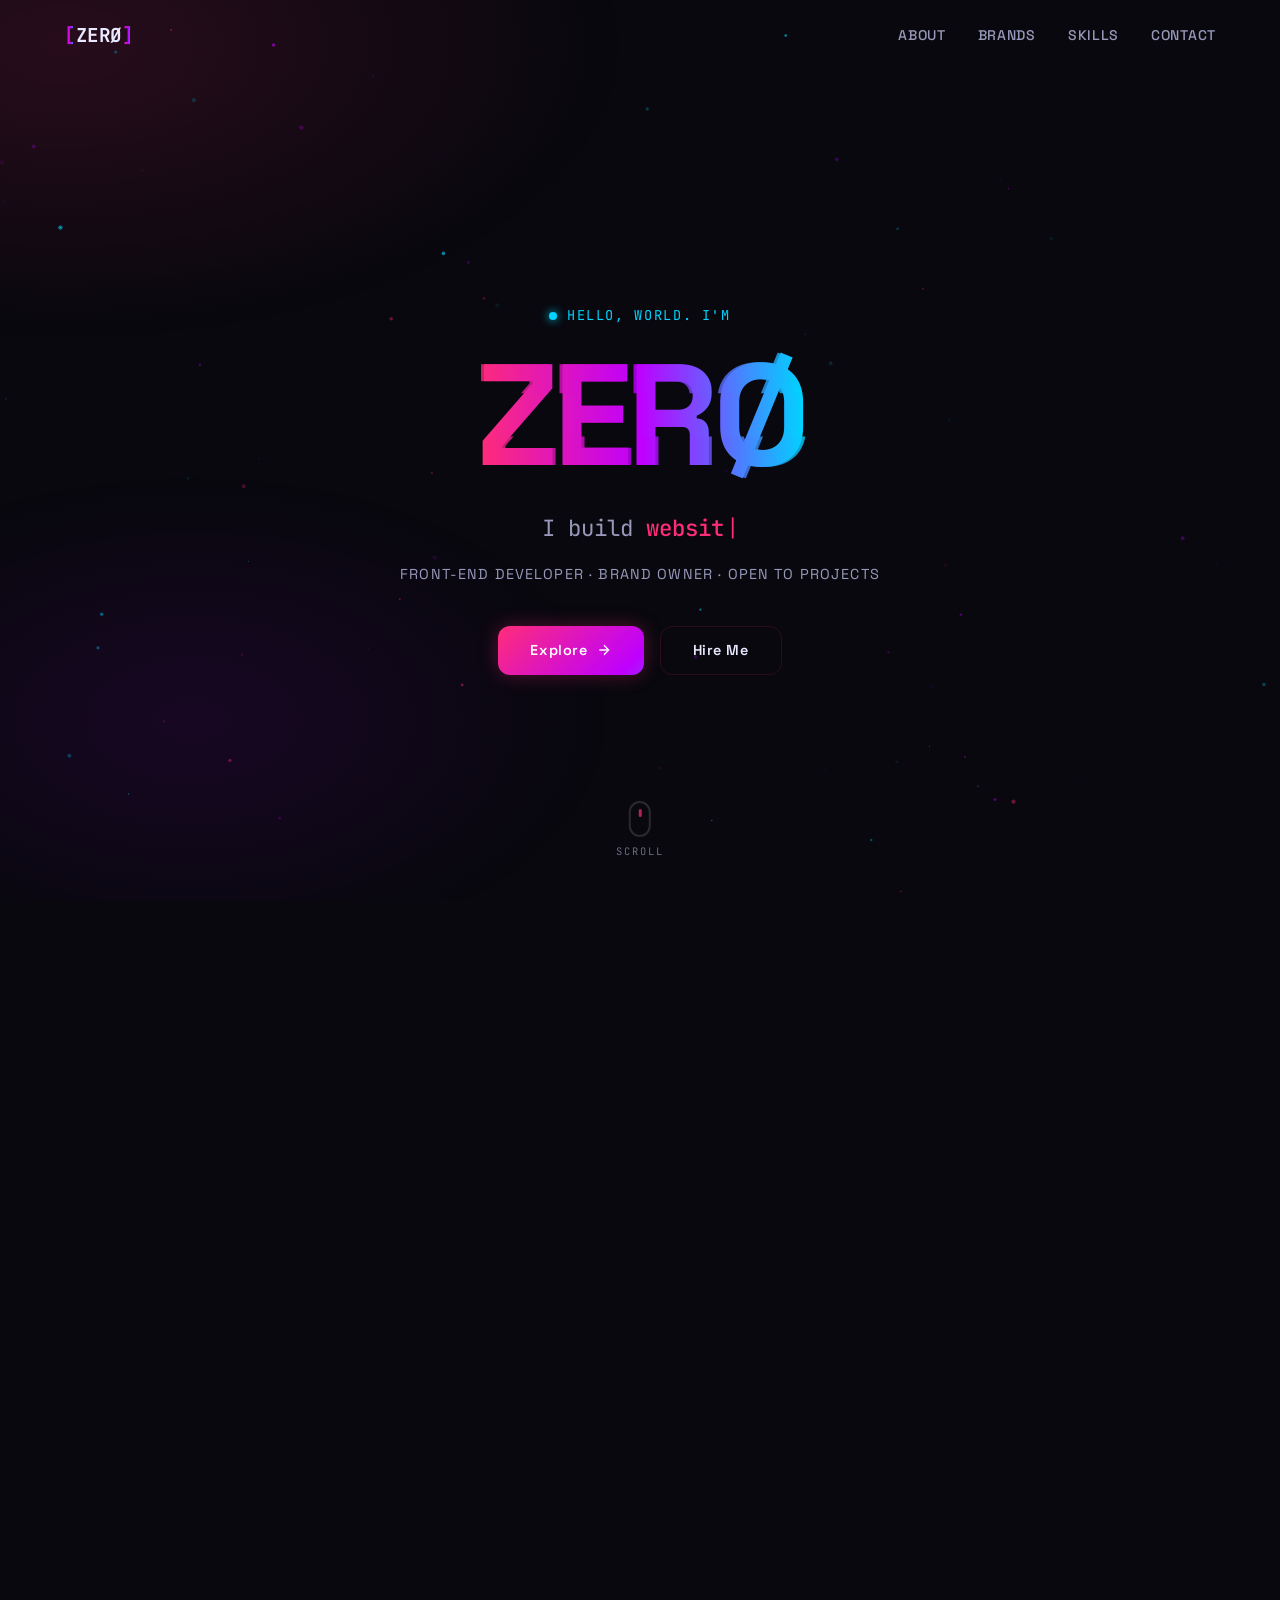
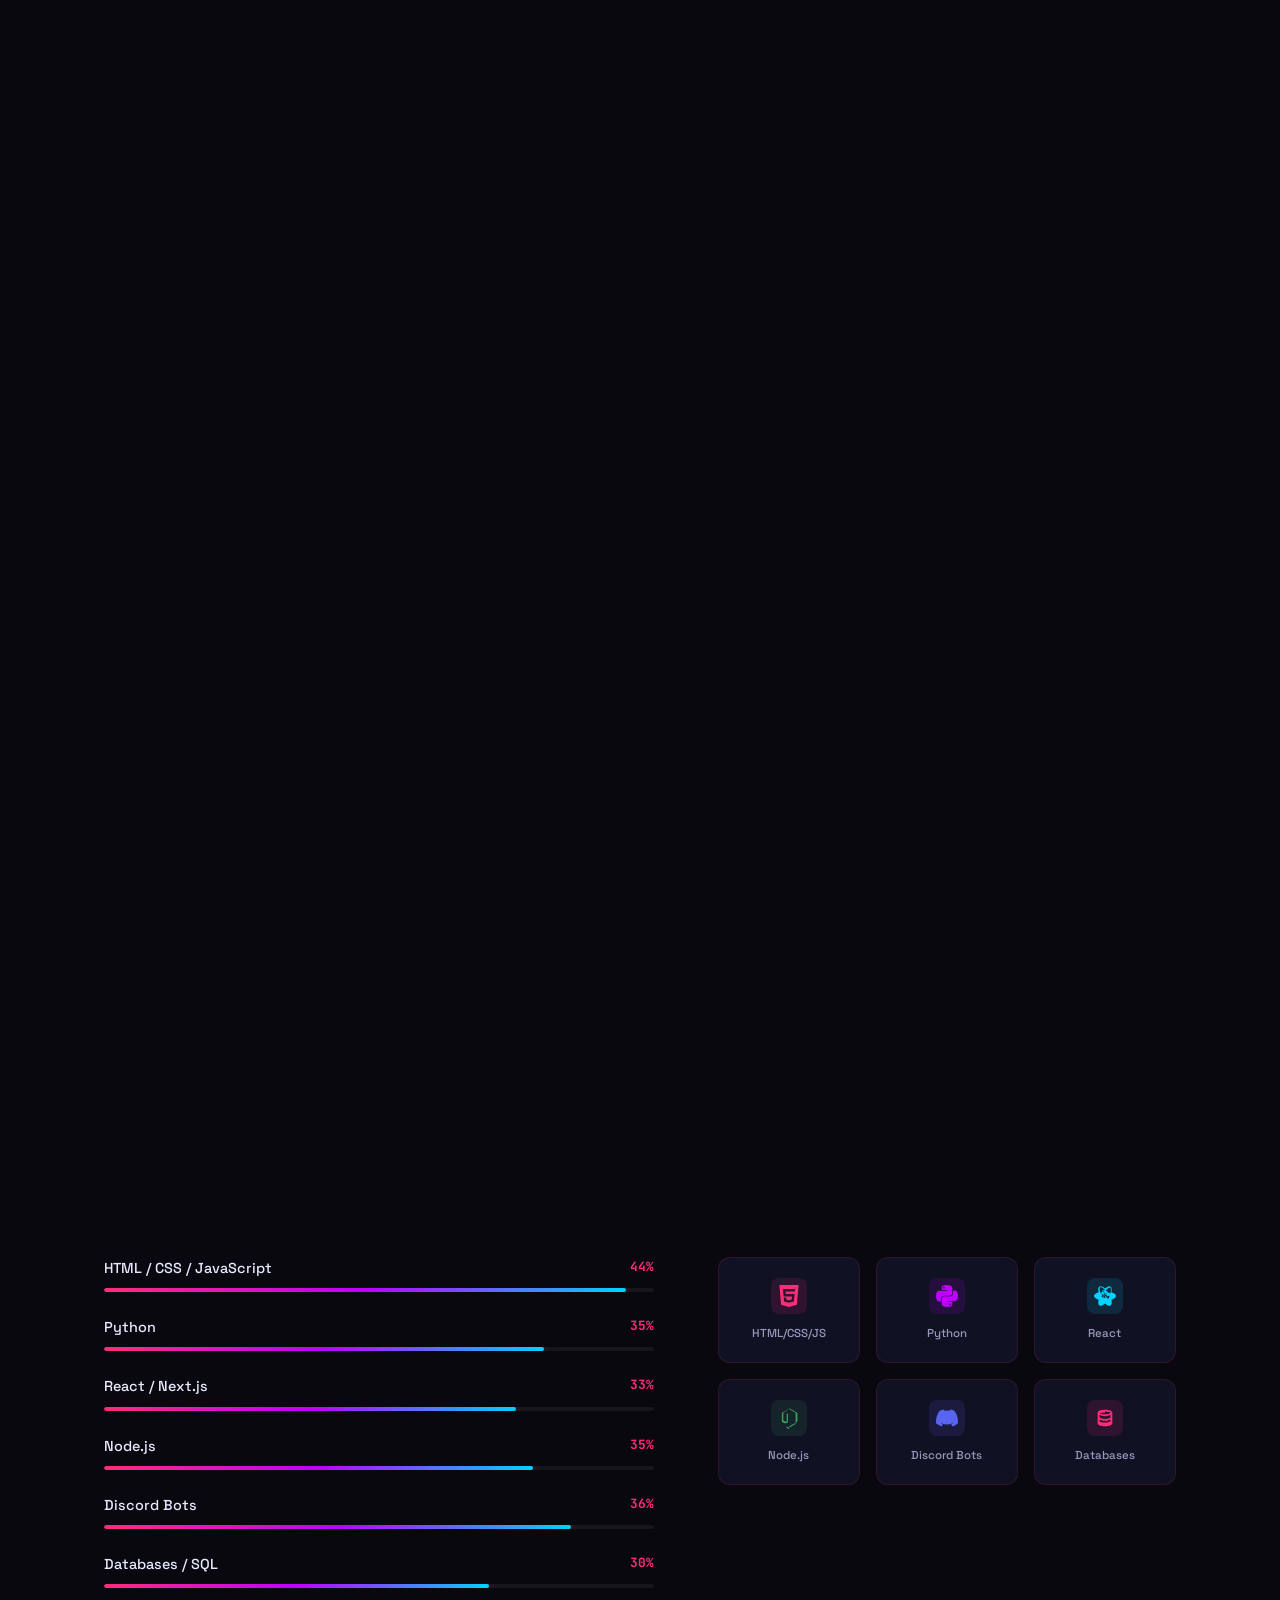
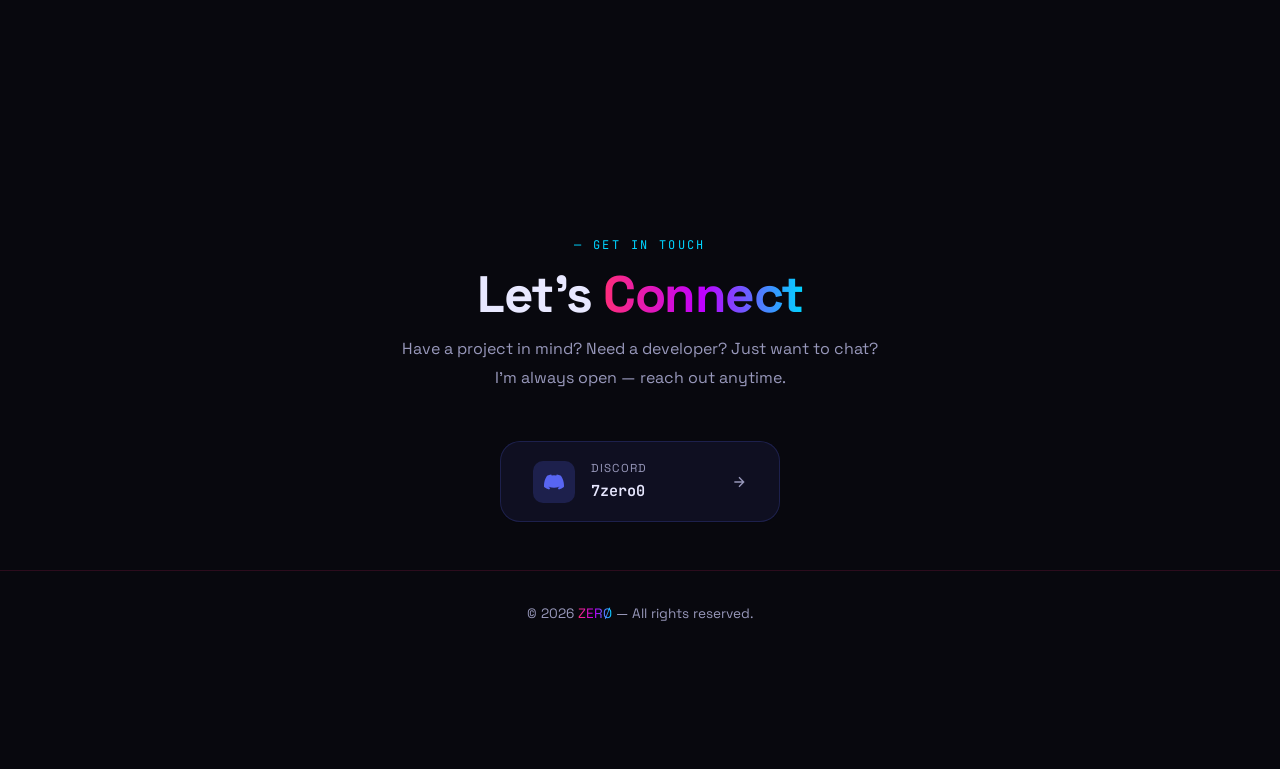
<file: index.html>
<!DOCTYPE html>
<html lang="en">
<head>
  <meta charset="UTF-8" />
  <meta name="viewport" content="width=device-width, initial-scale=1.0" />
  <title>ZERØ — Developer & Creator</title>
  <meta name="description" content="ZERØ — Front-End Developer, Brand Owner, and Creator. Open to all kinds of projects." />
  <link rel="stylesheet" href="css/style.css" />
  <link rel="preconnect" href="https://fonts.googleapis.com" />
  <link rel="preconnect" href="https://fonts.gstatic.com" crossorigin />
  <link href="https://fonts.googleapis.com/css2?family=Space+Grotesk:wght@300;400;500;600;700&family=JetBrains+Mono:wght@400;500;700&display=swap" rel="stylesheet" />
</head>
<body>

  <!-- ═══════════ LOADER ═══════════ -->
  <div id="loader">
    <div class="loader-inner">
      <div class="loader-logo">
        <span class="loader-bracket">[</span>ZERØ<span class="loader-bracket">]</span>
      </div>
      <div class="loader-bar-wrap">
        <div class="loader-bar" id="loaderBar"></div>
      </div>
      <p class="loader-text" id="loaderText">Initializing…</p>
    </div>
  </div>

  <!-- ═══════════ NAVBAR ═══════════ -->
  <nav id="navbar">
    <div class="nav-inner">
      <a href="#hero" class="nav-logo">
        <span class="logo-bracket">[</span>ZERØ<span class="logo-bracket">]</span>
      </a>
      <div class="nav-links">
        <a href="#about" class="nav-link">About</a>
        <a href="#brands" class="nav-link">Brands</a>
        <a href="#skills" class="nav-link">Skills</a>
        <a href="#contact" class="nav-link">Contact</a>
      </div>
      <button class="nav-menu-btn" id="navMenuBtn" aria-label="Menu">
        <span></span><span></span><span></span>
      </button>
    </div>
    <div class="nav-mobile-menu" id="navMobileMenu">
      <a href="#about" class="nav-mobile-link">About</a>
      <a href="#brands" class="nav-mobile-link">Brands</a>
      <a href="#skills" class="nav-mobile-link">Skills</a>
      <a href="#contact" class="nav-mobile-link">Contact</a>
    </div>
  </nav>

  <!-- ═══════════ HERO SECTION ═══════════ -->
  <section id="hero">
    <canvas id="particleCanvas"></canvas>

    <div class="hero-content">
      <div class="hero-pre-line">
        <span class="hero-pre-dot"></span>
        <span class="hero-pre-text">Hello, world. I'm</span>
      </div>
      <h1 class="hero-name">
        <span class="glitch" data-text="ZERØ">ZERØ</span>
      </h1>
      <div class="hero-tagline">
        <span class="tagline-static">I build&nbsp;</span>
        <span class="tagline-dynamic" id="typewriterEl"></span>
        <span class="typewriter-cursor">|</span>
      </div>
      <p class="hero-sub">Front-End Developer · Brand Owner · Open to Projects</p>
      <div class="hero-cta">
        <a href="#about" class="btn btn-primary">
          <span>Explore</span>
          <svg viewBox="0 0 24 24" fill="none" stroke="currentColor" stroke-width="2"><path d="M5 12h14M12 5l7 7-7 7"/></svg>
        </a>
        <a href="#contact" class="btn btn-ghost">Hire Me</a>
      </div>
    </div>

    <div class="scroll-indicator" id="scrollIndicator">
      <div class="scroll-mouse">
        <div class="scroll-wheel"></div>
      </div>
      <span>scroll</span>
    </div>
  </section>

  <!-- ═══════════ ABOUT ═══════════ -->
  <section id="about">
    <div class="section-container">
      <div class="about-grid">
        <div class="about-text reveal">
          <div class="section-label">— WHO AM I</div>
          <h2 class="section-title">About <span class="gradient-text">Me</span></h2>
          <p class="about-bio">
            Hi, I'm <strong>ZERØ</strong> — a front-end developer and creator open to all kinds of projects.
            I build <span class="inline-highlight">admin panels</span>, <span class="inline-highlight">Discord bots</span>,
            <span class="inline-highlight">websites</span>, <span class="inline-highlight">custom AIs</span>, and more.
          </p>
          <p class="about-bio">
            Feel free to reach out if you need anything or have any questions. I'm always open to interesting projects and collaborations.
          </p>
          <div class="about-tags">
            <span class="tag">Front-End Dev</span>
            <span class="tag">Open to Projects</span>
            <span class="tag">Brand Owner</span>
            <span class="tag">Problem Solver</span>
          </div>
        </div>
      </div>
    </div>
  </section>

  <!-- ═══════════ BRANDS ═══════════ -->
  <section id="brands">
    <div class="section-container">
      <div class="section-label reveal">— MY PROJECTS</div>
      <h2 class="section-title reveal">My <span class="gradient-text">Brands</span></h2>
      <p class="section-sub reveal">Projects I built and own</p>

      <div class="brands-grid">

        <!-- OrbitCheats -->
        <div class="brand-card reveal" style="--delay:0ms">
          <div class="brand-card-glow"></div>
          <div class="brand-logo-wrap">
            <img src="assets/logos/orbitcheats.jpeg" alt="OrbitCheats Logo" class="brand-logo-img"
              onload="this.classList.add('loaded'); this.nextElementSibling.style.display='none'"
              onerror="this.style.display='none'" />
            <div class="brand-logo-fallback">OC</div>
          </div>
          <h3 class="brand-name">OrbitCheats</h3>
          <p class="brand-tagline">The #1 cheat provider</p>
          <p class="brand-desc">
            Offering the lowest prices and best products on the market — backed by excellent customer support and fully secure products.
          </p>
          <a href="#" class="brand-link" target="_blank" rel="noopener">
            Visit Website
            <svg viewBox="0 0 24 24" fill="none" stroke="currentColor" stroke-width="2"><path d="M5 12h14M12 5l7 7-7 7"/></svg>
          </a>
          <div class="brand-card-corner"></div>
        </div>

        <!-- Storm AI -->
        <div class="brand-card reveal" style="--delay:200ms">
          <div class="brand-card-glow"></div>
          <div class="brand-logo-wrap">
            <img src="assets/logos/stormai.png" alt="Storm AI Logo" class="brand-logo-img"
              onload="this.classList.add('loaded'); this.nextElementSibling.style.display='none'"
              onerror="this.style.display='none'" />
            <div class="brand-logo-fallback">SAI</div>
          </div>
          <h3 class="brand-name">Storm AI</h3>
          <p class="brand-tagline">AI-powered game assist</p>
          <p class="brand-desc">
            Powerful AI-based aim assist, recoil control, and custom ESP — dominate any game while remaining completely undetected.
          </p>
          <a href="#" class="brand-link" target="_blank" rel="noopener">
            Visit Website
            <svg viewBox="0 0 24 24" fill="none" stroke="currentColor" stroke-width="2"><path d="M5 12h14M12 5l7 7-7 7"/></svg>
          </a>
          <div class="brand-card-corner"></div>
        </div>

        <!-- ModSync -->
        <div class="brand-card reveal" style="--delay:400ms">
          <div class="brand-card-glow"></div>
          <div class="brand-logo-wrap">
            <img src="assets/logos/modsync.png" alt="ModSync Logo" class="brand-logo-img"
              onload="this.classList.add('loaded'); this.nextElementSibling.style.display='none'"
              onerror="this.style.display='none'" />
            <div class="brand-logo-fallback">MS</div>
          </div>
          <h3 class="brand-name">ModSync</h3>
          <p class="brand-tagline">Discord server security</p>
          <p class="brand-desc">
            A Discord-based system protecting servers from scammers. Bans sync across all partner servers — make your community safer.
          </p>
          <a href="#" class="brand-link" target="_blank" rel="noopener">
            Visit Website
            <svg viewBox="0 0 24 24" fill="none" stroke="currentColor" stroke-width="2"><path d="M5 12h14M12 5l7 7-7 7"/></svg>
          </a>
          <div class="brand-card-corner"></div>
        </div>

        <!-- NextPay -->
        <div class="brand-card reveal" style="--delay:600ms">
          <div class="brand-card-glow"></div>
          <div class="brand-logo-wrap">
            <img src="assets/logos/nextpay.png" alt="NextPay Logo" class="brand-logo-img"
              onload="this.classList.add('loaded'); this.nextElementSibling.style.display='none'"
              onerror="this.style.display='none'" />
            <div class="brand-logo-fallback">NP</div>
          </div>
          <h3 class="brand-name">NextPay</h3>
          <p class="brand-tagline">Reselling DC/Panel for everyone</p>
          <p class="brand-desc">
            Want to earn money through reselling? No matter how big your Discord is — fully automated, instant via DM, safe &amp; private, 24/7 available. Reselling · Rebranding · Bot Coding · Graphic Designs.
          </p>
          <a href="#" class="brand-link" target="_blank" rel="noopener">
            Visit Website
            <svg viewBox="0 0 24 24" fill="none" stroke="currentColor" stroke-width="2"><path d="M5 12h14M12 5l7 7-7 7"/></svg>
          </a>
          <div class="brand-card-corner"></div>
        </div>

        <!-- Devion -->
        <div class="brand-card reveal" style="--delay:800ms">
          <div class="brand-card-glow"></div>
          <div class="brand-logo-wrap">
            <img src="assets/logos/devion.png" alt="Devion Logo" class="brand-logo-img"
              onload="this.classList.add('loaded'); this.nextElementSibling.style.display='none'"
              onerror="this.style.display='none'" />
            <div class="brand-logo-fallback">DEV</div>
          </div>
          <h3 class="brand-name">Devion</h3>
          <p class="brand-tagline">Developer portal</p>
          <p class="brand-desc">
            Hire me or other selected developers for Discord bots, websites, admin panels, custom cheats, or custom projects. Fast, high-quality service. Everything you need, in one place.
          </p>
          <a href="#" class="brand-link" target="_blank" rel="noopener">
            Visit Website
            <svg viewBox="0 0 24 24" fill="none" stroke="currentColor" stroke-width="2"><path d="M5 12h14M12 5l7 7-7 7"/></svg>
          </a>
          <div class="brand-card-corner"></div>
        </div>

        <!-- ZERØ — Personal -->
        <div class="brand-card zero-card reveal" style="--delay:1000ms">
          <div class="brand-card-glow"></div>
          <div class="brand-logo-wrap zero-logo-wrap">
            <img src="assets/logos/zerologo.jpg" alt="ZERØ Logo" class="brand-logo-img"
              onload="this.classList.add('loaded'); this.nextElementSibling.style.display='none'"
              onerror="this.style.display='none'" />
            <div class="brand-logo-fallback">ZR</div>
          </div>
          <h3 class="brand-name">ZERØ</h3>
          <p class="brand-tagline zero-tagline">Developer · Creator · Builder</p>
          <p class="brand-desc">Building brands, tools, and digital experiences. Always open to new projects and collaborations.</p>
          <a href="#contact" class="brand-link">
            Get in Touch
            <svg viewBox="0 0 24 24" fill="none" stroke="currentColor" stroke-width="2"><path d="M5 12h14M12 5l7 7-7 7"/></svg>
          </a>
          <div class="brand-card-corner"></div>
        </div>

      </div>
    </div>
  </section>

  <!-- ═══════════ SKILLS ═══════════ -->
  <section id="skills">
    <div class="section-container">
      <div class="section-label reveal">— WHAT I USE</div>
      <h2 class="section-title reveal">Dev <span class="gradient-text">Skills</span></h2>
      <p class="section-sub reveal">Technologies & tools I work with</p>

      <div class="skills-layout">

        <div class="skill-bars reveal-left">
          <div class="skill-item" data-width="95">
            <div class="skill-header">
              <span class="skill-name">HTML / CSS / JavaScript</span>
              <span class="skill-pct">95%</span>
            </div>
            <div class="skill-track"><div class="skill-fill"></div></div>
          </div>
          <div class="skill-item" data-width="80">
            <div class="skill-header">
              <span class="skill-name">Python</span>
              <span class="skill-pct">80%</span>
            </div>
            <div class="skill-track"><div class="skill-fill"></div></div>
          </div>
          <div class="skill-item" data-width="75">
            <div class="skill-header">
              <span class="skill-name">React / Next.js</span>
              <span class="skill-pct">75%</span>
            </div>
            <div class="skill-track"><div class="skill-fill"></div></div>
          </div>
          <div class="skill-item" data-width="78">
            <div class="skill-header">
              <span class="skill-name">Node.js</span>
              <span class="skill-pct">78%</span>
            </div>
            <div class="skill-track"><div class="skill-fill"></div></div>
          </div>
          <div class="skill-item" data-width="85">
            <div class="skill-header">
              <span class="skill-name">Discord Bots</span>
              <span class="skill-pct">85%</span>
            </div>
            <div class="skill-track"><div class="skill-fill"></div></div>
          </div>
          <div class="skill-item" data-width="70">
            <div class="skill-header">
              <span class="skill-name">Databases / SQL</span>
              <span class="skill-pct">70%</span>
            </div>
            <div class="skill-track"><div class="skill-fill"></div></div>
          </div>
        </div>

        <div class="skill-icons reveal-right">
          <div class="skill-icon-card" data-tilt>
            <div class="sic-icon html-icon">
              <svg viewBox="0 0 24 24" fill="currentColor"><path d="M1.5 0h21l-1.91 21.563L11.977 24l-8.564-2.438L1.5 0zm7.031 9.75l-.232-2.718 10.059.003.23-2.622L5.412 4.41l.698 8.01h9.126l-.326 3.426-2.91.804-2.955-.81-.188-2.11H6.248l.33 4.171L12 19.351l5.379-1.443.744-8.157H8.531z"/></svg>
            </div>
            <span>HTML/CSS/JS</span>
          </div>
          <div class="skill-icon-card" data-tilt>
            <div class="sic-icon py-icon">
              <svg viewBox="0 0 24 24" fill="currentColor"><path d="M11.914 0C5.82 0 6.2 2.656 6.2 2.656l.007 2.752h5.814v.826H3.9S0 5.789 0 11.969c0 6.18 3.403 5.963 3.403 5.963h2.032v-2.867s-.109-3.402 3.351-3.402h5.765s3.24.052 3.24-3.13V3.19S18.28 0 11.914 0zm-3.21 1.843a1.043 1.043 0 1 1 0 2.086 1.043 1.043 0 0 1 0-2.086zM12.086 24c6.094 0 5.714-2.656 5.714-2.656l-.007-2.752h-5.814v-.826H20.1S24 18.211 24 12.031c0-6.18-3.403-5.963-3.403-5.963h-2.032v2.867s.109 3.402-3.351 3.402H9.449S6.209 12.285 6.209 15.467v5.342S5.72 24 12.086 24zm3.21-1.843a1.043 1.043 0 1 1 0-2.086 1.043 1.043 0 0 1 0 2.086z"/></svg>
            </div>
            <span>Python</span>
          </div>
          <div class="skill-icon-card" data-tilt>
            <div class="sic-icon react-icon">
              <svg viewBox="0 0 24 24" fill="currentColor"><path d="M14.23 12.004a2.236 2.236 0 0 1-2.235 2.236 2.236 2.236 0 0 1-2.236-2.236 2.236 2.236 0 0 1 2.235-2.236 2.236 2.236 0 0 1 2.236 2.236zm2.648-10.69c-1.346 0-3.107.96-4.888 2.622-1.78-1.653-3.542-2.602-4.887-2.602-.41 0-.783.093-1.106.278-1.375.793-1.683 3.264-.973 6.365C1.98 8.917 0 10.42 0 12.004c0 1.59 1.99 3.097 5.043 4.03-.704 3.113-.39 5.588.988 6.38.32.187.69.275 1.102.275 1.345 0 3.107-.96 4.888-2.624 1.78 1.654 3.542 2.603 4.887 2.603.41 0 .783-.09 1.106-.275 1.374-.792 1.683-3.263.973-6.365C22.02 15.096 24 13.59 24 12.004c0-1.59-1.99-3.097-5.043-4.032.704-3.11.39-5.587-.988-6.38a2.167 2.167 0 0 0-1.088-.278zm-.005 1.09c.247 0 .45.05.63.153.987.57 1.21 2.694.665 5.408-.062.307-.133.622-.214.94a23.5 23.5 0 0 0-3.048-.822 23.35 23.35 0 0 0-2.008-2.44c1.106-1.047 2.19-1.84 3.166-2.338.374-.19.72-.286 1.01-.286v-.615zm-9.25.068c.29 0 .64.095 1.01.285.977.5 2.06 1.286 3.166 2.338a23.507 23.507 0 0 0-2.012 2.44 23.56 23.56 0 0 0-3.049.82c-.081-.313-.15-.617-.212-.907-.55-2.727-.33-4.855.657-5.42.176-.1.38-.155.63-.155l-.19.599zm4.735 6.931a23.18 23.18 0 0 1 .79-.014c.265 0 .527.005.788.014L12 11.38l-.637 1.023zm-3.779-1.75a23.25 23.25 0 0 1 1.43-2.51c.302.434.59.884.857 1.347.268.462.512.927.733 1.39a21.66 21.66 0 0 0-3.02-.227zm6.557-.227c-.27-.463-.514-.927-.733-1.39a21.18 21.18 0 0 0-.857-1.347 21.18 21.18 0 0 1 1.433 2.51c-.267.01-.538.018-.81.028l-.033-.801zm-5.81 4.29a23.178 23.178 0 0 1-1.43-2.51c.268.01.54.018.81.027l.036.8a21.66 21.66 0 0 1 .584 1.682zm3.779 1.75a23.18 23.18 0 0 1-.79.014c-.265 0-.527-.005-.788-.014L12 12.62l.637-1.023zm-5.025-.796c.302-.434.59-.884.857-1.347.268-.462.512-.927.733-1.39.276.79.588 1.59.938 2.39-.27.46-.54.915-.81 1.347a21.74 21.74 0 0 1-1.718-.999zm5.025 2.546a21.18 21.18 0 0 1-1.433-2.51c.267-.01.538-.018.81-.028l.033.801a21.18 21.18 0 0 1-.41 1.737zm3.779-2.546c-.27.463-.514.927-.733 1.39a21.18 21.18 0 0 0-.857 1.347 21.18 21.18 0 0 1-1.433-2.51c.267.01.538.018.81.028l.033-.801a21.66 21.66 0 0 1 2.18-.454zm-5.81-4.29c.27.045.54.094.81.152a21.18 21.18 0 0 1-.584 1.682l-.036.8c-.27-.01-.54-.018-.81-.027a23.178 23.178 0 0 1 .62-2.607z"/></svg>
            </div>
            <span>React</span>
          </div>
          <div class="skill-icon-card" data-tilt>
            <div class="sic-icon node-icon">
              <svg viewBox="0 0 24 24" fill="currentColor"><path d="M11.998 24a1.46 1.46 0 0 1-.733-.196l-2.335-1.38c-.348-.195-.178-.264-.063-.304.465-.162.559-.198 1.054-.479a.176.176 0 0 1 .171.014l1.793 1.063c.065.037.157.037.216 0l6.991-4.037c.065-.037.107-.111.107-.187V6.506c0-.079-.042-.15-.11-.189l-6.988-4.033a.208.208 0 0 0-.214 0L5.892 6.317c-.068.04-.11.112-.11.19v8.07c0 .079.042.152.109.188l1.914 1.105c1.039.52 1.674-.092 1.674-.708V7.259c0-.114.091-.202.203-.202h.883c.11 0 .202.088.202.202v8.403c0 1.388-.757 2.183-2.075 2.183-.405 0-.724 0-1.614-.439L4.944 16.5a1.474 1.474 0 0 1-.733-1.274V7.157c0-.526.28-1.015.733-1.274l6.991-4.04a1.52 1.52 0 0 1 1.466 0l6.991 4.04c.453.26.734.749.734 1.274v8.07c0 .526-.281 1.013-.734 1.275l-6.991 4.039a1.46 1.46 0 0 1-.733.196z"/></svg>
            </div>
            <span>Node.js</span>
          </div>
          <div class="skill-icon-card" data-tilt>
            <div class="sic-icon discord-icon">
              <svg viewBox="0 0 24 24" fill="currentColor"><path d="M20.317 4.37a19.791 19.791 0 0 0-4.885-1.515.074.074 0 0 0-.079.037c-.21.375-.444.864-.608 1.25a18.27 18.27 0 0 0-5.487 0 12.64 12.64 0 0 0-.617-1.25.077.077 0 0 0-.079-.037A19.736 19.736 0 0 0 3.677 4.37a.07.07 0 0 0-.032.027C.533 9.046-.32 13.58.099 18.057a.082.082 0 0 0 .031.057 19.9 19.9 0 0 0 5.993 3.03.078.078 0 0 0 .084-.028c.462-.63.874-1.295 1.226-1.994a.076.076 0 0 0-.041-.106 13.107 13.107 0 0 1-1.872-.892.077.077 0 0 1-.008-.128 10.2 10.2 0 0 0 .372-.292.074.074 0 0 1 .077-.01c3.928 1.793 8.18 1.793 12.062 0a.074.074 0 0 1 .078.01c.12.098.246.198.373.292a.077.077 0 0 1-.006.127 12.299 12.299 0 0 1-1.873.892.077.077 0 0 0-.041.107c.36.698.772 1.362 1.225 1.993a.076.076 0 0 0 .084.028 19.839 19.839 0 0 0 6.002-3.03.077.077 0 0 0 .032-.054c.5-5.177-.838-9.674-3.549-13.66a.061.061 0 0 0-.031-.03z"/></svg>
            </div>
            <span>Discord Bots</span>
          </div>
          <div class="skill-icon-card" data-tilt>
            <div class="sic-icon db-icon">
              <svg viewBox="0 0 24 24" fill="currentColor"><path d="M12 3C7.582 3 4 4.343 4 6v12c0 1.657 3.582 3 8 3s8-1.343 8-3V6c0-1.657-3.582-3-8-3zm0 2c3.866 0 6 1.007 6 1 0 .993-2.134 2-6 2S6 6.993 6 7c0-.007 2.134-1 6-1zm6 3.5V11c0 .993-2.134 2-6 2s-6-1.007-6-2V8.5c1.312.91 3.464 1.5 6 1.5s4.688-.59 6-1.5zm0 5V15c0 .993-2.134 2-6 2s-6-1.007-6-2v-1.5c1.312.91 3.464 1.5 6 1.5s4.688-.59 6-1.5z"/></svg>
            </div>
            <span>Databases</span>
          </div>
        </div>
      </div>
    </div>
  </section>

  <!-- ═══════════ CONTACT ═══════════ -->
  <section id="contact">
    <div class="section-container">
      <div class="contact-inner reveal">
        <div class="section-label">— GET IN TOUCH</div>
        <h2 class="section-title">Let's <span class="gradient-text">Connect</span></h2>
        <p class="contact-sub">
          Have a project in mind? Need a developer? Just want to chat?<br />
          I'm always open — reach out anytime.
        </p>
        <div class="contact-links">
          <a href="https://discord.com/users/1229013813886717976" target="_blank" rel="noopener" class="contact-card">
            <div class="contact-card-icon discord-bg">
              <svg viewBox="0 0 24 24" fill="currentColor"><path d="M20.317 4.37a19.791 19.791 0 0 0-4.885-1.515.074.074 0 0 0-.079.037c-.21.375-.444.864-.608 1.25a18.27 18.27 0 0 0-5.487 0 12.64 12.64 0 0 0-.617-1.25.077.077 0 0 0-.079-.037A19.736 19.736 0 0 0 3.677 4.37a.07.07 0 0 0-.032.027C.533 9.046-.32 13.58.099 18.057a.082.082 0 0 0 .031.057 19.9 19.9 0 0 0 5.993 3.03.078.078 0 0 0 .084-.028c.462-.63.874-1.295 1.226-1.994a.076.076 0 0 0-.041-.106 13.107 13.107 0 0 1-1.872-.892.077.077 0 0 1-.008-.128 10.2 10.2 0 0 0 .372-.292.074.074 0 0 1 .077-.01c3.928 1.793 8.18 1.793 12.062 0a.074.074 0 0 1 .078.01c.12.098.246.198.373.292a.077.077 0 0 1-.006.127 12.299 12.299 0 0 1-1.873.892.077.077 0 0 0-.041.107c.36.698.772 1.362 1.225 1.993a.076.076 0 0 0 .084.028 19.839 19.839 0 0 0 6.002-3.03.077.077 0 0 0 .032-.054c.5-5.177-.838-9.674-3.549-13.66a.061.061 0 0 0-.031-.03z"/></svg>
            </div>
            <div class="contact-card-text">
              <span class="contact-card-label">Discord</span>
              <span class="contact-card-value">7zero0</span>
            </div>
            <svg class="contact-card-arrow" viewBox="0 0 24 24" fill="none" stroke="currentColor" stroke-width="2"><path d="M5 12h14M12 5l7 7-7 7"/></svg>
          </a>
        </div>
      </div>
    </div>
    <!-- Footer -->
    <footer class="footer">
      <p>© 2026 <span class="gradient-text">ZERØ</span> — All rights reserved.</p>
    </footer>
  </section>

  <!-- ═══════════ SCRIPTS ═══════════ -->
  <script src="js/main.js"></script>
  <script src="js/animations.js"></script>
</body>
</html>
</file>
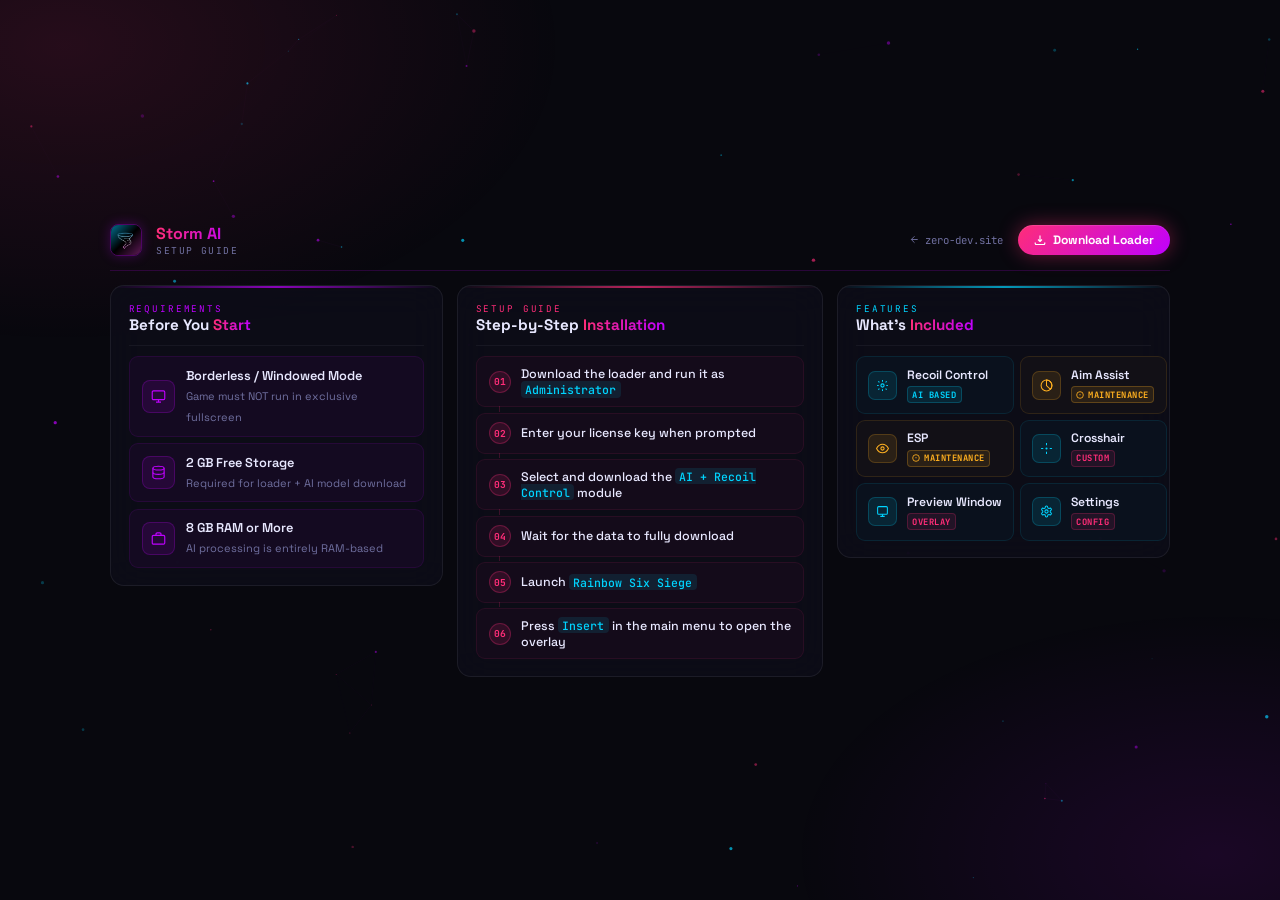
<file: storm/index.html>
﻿<!DOCTYPE html>
<html lang="en">
<head>
  <meta charset="UTF-8" />
  <meta name="viewport" content="width=device-width, initial-scale=1.0" />
  <title>Storm AI — Setup Guide</title>
  <link rel="preconnect" href="https://fonts.googleapis.com" />
  <link rel="preconnect" href="https://fonts.gstatic.com" crossorigin />
  <link href="https://fonts.googleapis.com/css2?family=Space+Grotesk:wght@300;400;500;600;700&family=JetBrains+Mono:wght@400;500;700&display=swap" rel="stylesheet" />
  <style>
    *, *::before, *::after { box-sizing: border-box; margin: 0; padding: 0; }

    :root {
      --bg:     #08080E;
      --card:   rgba(13,13,24,0.88);
      --pink:   #FF2D78;
      --purple: #BF00FF;
      --blue:   #00D4FF;
      --amber:  #FFB020;
      --white:  #E8E8FF;
      --muted:  #7070A0;
      --sans:   'Space Grotesk', sans-serif;
      --mono:   'JetBrains Mono', monospace;
    }

    html, body {
      height: 100%; overflow: hidden;
      background: var(--bg);
      color: var(--white);
      font-family: var(--sans);
    }

    /* particle canvas */
    #particles {
      position: fixed; inset: 0; z-index: 0; pointer-events: none;
    }

    /* ambient glow on top of canvas */
    body::before {
      content: '';
      position: fixed; inset: 0; z-index: 1; pointer-events: none;
      background:
        radial-gradient(ellipse 65% 55% at 5%  5%,  rgba(255,45,120,0.12)  0%, transparent 60%),
        radial-gradient(ellipse 55% 45% at 95% 95%, rgba(191,0,255,0.10)   0%, transparent 60%);
    }

    /* ─── FULL-SCREEN CENTERING SHELL ─── */
    .shell {
      position: relative; z-index: 2;
      height: 100vh;
      display: flex;
      flex-direction: column;
      align-items: center;
      justify-content: center;
      padding: 1.5rem 2rem;
      gap: 0;
    }

    /* ─── PANEL (topbar + columns) ─── */
    .panel {
      width: 100%;
      max-width: 1060px;
      display: flex;
      flex-direction: column;
      gap: 0.85rem;
    }

    /* ─── TOPBAR ─── */
    .topbar {
      display: flex;
      align-items: center;
      gap: 0.9rem;
      padding-bottom: 0.85rem;
      border-bottom: 1px solid rgba(191,0,255,0.18);
    }
    .logo-img {
      width: 32px; height: 32px;
      border-radius: 8px; object-fit: cover;
      border: 1px solid rgba(191,0,255,0.35);
      box-shadow: 0 0 12px rgba(191,0,255,0.25);
    }
    .brand-name {
      font-size: 1rem; font-weight: 700;
      background: linear-gradient(90deg, var(--pink), var(--purple));
      -webkit-background-clip: text; -webkit-text-fill-color: transparent; background-clip: text;
    }
    .brand-sub {
      font-family: var(--mono); font-size: 0.6rem;
      color: var(--muted); letter-spacing: 0.15em; text-transform: uppercase;
    }
    .spacer { flex: 1; }
    .back-btn {
      font-family: var(--mono); font-size: 0.67rem;
      color: var(--muted); text-decoration: none;
      display: flex; align-items: center; gap: 0.35rem;
      transition: color 0.2s;
    }
    .back-btn:hover { color: var(--white); }
    .dl-btn {
      display: inline-flex; align-items: center; gap: 0.45rem;
      padding: 0.42rem 1rem;
      border-radius: 100px;
      background: linear-gradient(135deg, var(--pink), var(--purple));
      color: #fff; font-weight: 700; font-size: 0.76rem;
      text-decoration: none;
      box-shadow: 0 0 20px rgba(255,45,120,0.4), inset 0 1px 0 rgba(255,255,255,0.12);
      transition: box-shadow 0.25s, transform 0.2s;
    }
    .dl-btn:hover {
      box-shadow: 0 0 38px rgba(255,45,120,0.65), 0 0 70px rgba(191,0,255,0.2), inset 0 1px 0 rgba(255,255,255,0.15);
      transform: translateY(-2px);
    }
    .dl-btn svg { width: 12px; height: 12px; }

    /* ─── THREE COLUMNS ─── */
    .cols {
      display: grid;
      grid-template-columns: 1fr 1.1fr 1fr;
      gap: 0.9rem;
      /* height is purely auto — driven by content */
      align-items: start;
    }

    .col {
      background: var(--card);
      border: 1px solid rgba(255,255,255,0.07);
      border-radius: 14px;
      padding: 1.05rem 1.1rem;
      backdrop-filter: blur(18px);
      -webkit-backdrop-filter: blur(18px);
      display: flex;
      flex-direction: column;
      gap: 0.65rem;
      position: relative;
      overflow: hidden;
    }
    /* accent line */
    .col-req::before   { content:''; position:absolute; top:0; left:0; right:0; height:2px; background:linear-gradient(90deg,transparent,rgba(191,0,255,0.7),transparent); }
    .col-steps::before { content:''; position:absolute; top:0; left:0; right:0; height:2px; background:linear-gradient(90deg,transparent,rgba(255,45,120,0.7),transparent); }
    .col-feat::before  { content:''; position:absolute; top:0; left:0; right:0; height:2px; background:linear-gradient(90deg,transparent,rgba(0,212,255,0.7),transparent); }

    /* col header */
    .col-hd {
      display: flex; flex-direction: column; gap: 0.1rem;
      padding-bottom: 0.65rem;
      border-bottom: 1px solid rgba(255,255,255,0.05);
    }
    .col-eyebrow {
      font-family: var(--mono); font-size: 0.58rem;
      letter-spacing: 0.2em; text-transform: uppercase;
    }
    .col-req   .col-eyebrow { color: var(--purple); }
    .col-steps .col-eyebrow { color: var(--pink); }
    .col-feat  .col-eyebrow { color: var(--blue); }
    .col-hd h2 { font-size: 0.95rem; font-weight: 700; color: var(--white); line-height: 1.2; }
    .col-hd h2 em {
      font-style: normal;
      background: linear-gradient(90deg, var(--pink), var(--purple));
      -webkit-background-clip: text; -webkit-text-fill-color: transparent; background-clip: text;
    }

    /* ─── REQUIREMENTS ─── */
    .req-list { display: flex; flex-direction: column; gap: 0.4rem; }

    .req-row {
      display: flex; align-items: center; gap: 0.7rem;
      padding: 0.6rem 0.75rem;
      border-radius: 9px;
      background: rgba(191,0,255,0.05);
      border: 1px solid rgba(191,0,255,0.1);
      cursor: default;
      transition: background 0.2s, border-color 0.2s, transform 0.2s;
    }
    .req-row:hover { background: rgba(191,0,255,0.11); border-color: rgba(191,0,255,0.38); transform: translateX(4px); }
    .req-ico {
      width: 33px; height: 33px; border-radius: 8px; flex-shrink: 0;
      background: rgba(191,0,255,0.1); border: 1px solid rgba(191,0,255,0.22);
      display: flex; align-items: center; justify-content: center;
      color: var(--purple);
    }
    .req-ico svg { width: 15px; height: 15px; }
    .req-body strong { display: block; font-size: 0.8rem; font-weight: 600; color: var(--white); }
    .req-body span   { font-size: 0.69rem; color: var(--muted); }

    /* ─── STEPS ─── */
    .steps-list { display: flex; flex-direction: column; gap: 0.35rem; }

    .step {
      display: flex; align-items: center; gap: 0.65rem;
      padding: 0.52rem 0.75rem;
      border-radius: 9px;
      background: rgba(255,45,120,0.04);
      border: 1px solid rgba(255,45,120,0.09);
      cursor: default; position: relative;
      transition: background 0.2s, border-color 0.2s, transform 0.2s;
    }
    .step:hover { background: rgba(255,45,120,0.1); border-color: rgba(255,45,120,0.38); transform: translateX(4px); }
    .step-n {
      width: 22px; height: 22px; border-radius: 50%; flex-shrink: 0;
      background: rgba(255,45,120,0.12); border: 1px solid rgba(255,45,120,0.28);
      display: flex; align-items: center; justify-content: center;
      font-family: var(--mono); font-size: 0.6rem; font-weight: 700; color: var(--pink);
    }
    .step-txt { font-size: 0.78rem; font-weight: 500; color: var(--white); line-height: 1.3; }
    .step-txt code {
      font-family: var(--mono); font-size: 0.72rem; color: var(--blue);
      background: rgba(0,212,255,0.1); padding: 0.06em 0.38em; border-radius: 4px;
    }
    .step:not(:last-child)::after {
      content: '';
      position: absolute; left: calc(0.75rem + 10px); bottom: -0.35rem;
      width: 1px; height: 0.35rem;
      background: rgba(255,45,120,0.2);
    }

    /* ─── FEATURES ─── */
    .feat-grid { display: grid; grid-template-columns: 1fr 1fr; gap: 0.38rem; }

    .feat {
      padding: 0.6rem 0.7rem;
      border-radius: 9px;
      border: 1px solid rgba(0,212,255,0.1);
      background: rgba(0,212,255,0.03);
      display: flex; align-items: center; gap: 0.6rem;
      cursor: default;
      transition: background 0.2s, border-color 0.2s, transform 0.18s, box-shadow 0.2s;
    }
    .feat:hover {
      background: rgba(0,212,255,0.09); border-color: rgba(0,212,255,0.35);
      transform: translateY(-2px);
      box-shadow: 0 6px 22px rgba(0,0,0,0.3), 0 0 16px rgba(0,212,255,0.07);
    }
    .feat.maint { border-color: rgba(255,176,32,0.12); background: rgba(255,176,32,0.03); }
    .feat.maint:hover {
      background: rgba(255,176,32,0.09); border-color: rgba(255,176,32,0.35);
      box-shadow: 0 6px 22px rgba(0,0,0,0.3), 0 0 16px rgba(255,176,32,0.07);
    }
    .feat-ico {
      width: 29px; height: 29px; border-radius: 7px; flex-shrink: 0;
      display: flex; align-items: center; justify-content: center;
      background: rgba(0,212,255,0.1); border: 1px solid rgba(0,212,255,0.2); color: var(--blue);
    }
    .feat-ico svg { width: 13px; height: 13px; }
    .feat.maint .feat-ico { background: rgba(255,176,32,0.1); border-color: rgba(255,176,32,0.2); color: var(--amber); }
    .feat-info { display: flex; flex-direction: column; gap: 0.22rem; min-width: 0; }
    .feat-name { font-size: 0.76rem; font-weight: 600; color: var(--white); white-space: nowrap; overflow: hidden; text-overflow: ellipsis; }
    .badge {
      display: inline-flex; align-items: center; gap: 0.25rem;
      font-family: var(--mono); font-size: 0.55rem; font-weight: 700;
      letter-spacing: 0.06em; text-transform: uppercase;
      padding: 0.15em 0.5em; border-radius: 4px; width: fit-content;
    }
    .badge-ai  { background: rgba(0,212,255,0.1);  color: var(--blue);  border: 1px solid rgba(0,212,255,0.22); }
    .badge-mnt { background: rgba(255,176,32,0.1); color: var(--amber); border: 1px solid rgba(255,176,32,0.25); }
    .badge-std { background: rgba(255,45,120,0.1); color: var(--pink);  border: 1px solid rgba(255,45,120,0.22); }
    .badge svg { width: 8px; height: 8px; }

    ::-webkit-scrollbar { width: 3px; }
    ::-webkit-scrollbar-thumb { background: var(--purple); border-radius: 2px; }
  </style>
</head>
<body>

<canvas id="particles"></canvas>

<div class="shell">
  <div class="panel">

    <!-- TOPBAR -->
    <header class="topbar">
      <img class="logo-img" src="../assets/logos/stormai.png" alt="Storm AI" />
      <div>
        <div class="brand-name">Storm AI</div>
        <div class="brand-sub">Setup Guide</div>
      </div>
      <div class="spacer"></div>
      <a href="https://zero-dev.site" class="back-btn">
        <svg viewBox="0 0 24 24" fill="none" stroke="currentColor" stroke-width="2" width="11" height="11"><path d="M19 12H5M12 5l-7 7 7 7"/></svg>
        zero-dev.site
      </a>
      <a href="https://pub-0d397863dbcf4951a6ac7777b02cb3f5.r2.dev/StormLoader.exe" class="dl-btn" download>
        <svg viewBox="0 0 24 24" fill="none" stroke="currentColor" stroke-width="2.2"><path d="M12 15V3m0 12-4-4m4 4 4-4M2 17l.621 2.485A2 2 0 0 0 4.561 21h14.878a2 2 0 0 0 1.94-1.515L22 17"/></svg>
        Download Loader
      </a>
    </header>

    <!-- COLUMNS -->
    <div class="cols">

      <!-- Requirements -->
      <div class="col col-req">
        <div class="col-hd">
          <div class="col-eyebrow">Requirements</div>
          <h2>Before You <em>Start</em></h2>
        </div>
        <div class="req-list">
          <div class="req-row">
            <div class="req-ico">
              <svg viewBox="0 0 24 24" fill="none" stroke="currentColor" stroke-width="1.8"><rect x="2" y="3" width="20" height="14" rx="2"/><path d="M8 21h8M12 17v4"/></svg>
            </div>
            <div class="req-body">
              <strong>Borderless / Windowed Mode</strong>
              <span>Game must NOT run in exclusive fullscreen</span>
            </div>
          </div>
          <div class="req-row">
            <div class="req-ico">
              <svg viewBox="0 0 24 24" fill="none" stroke="currentColor" stroke-width="1.8"><ellipse cx="12" cy="5" rx="9" ry="3"/><path d="M3 5v14c0 1.66 4.03 3 9 3s9-1.34 9-3V5"/><path d="M3 12c0 1.66 4.03 3 9 3s9-1.34 9-3"/></svg>
            </div>
            <div class="req-body">
              <strong>2 GB Free Storage</strong>
              <span>Required for loader + AI model download</span>
            </div>
          </div>
          <div class="req-row">
            <div class="req-ico">
              <svg viewBox="0 0 24 24" fill="none" stroke="currentColor" stroke-width="1.8"><rect x="2" y="7" width="20" height="14" rx="2"/><path d="M16 7V5a2 2 0 0 0-2-2h-4a2 2 0 0 0-2 2v2"/></svg>
            </div>
            <div class="req-body">
              <strong>8 GB RAM or More</strong>
              <span>AI processing is entirely RAM-based</span>
            </div>
          </div>
        </div>
      </div>

      <!-- Setup Steps -->
      <div class="col col-steps">
        <div class="col-hd">
          <div class="col-eyebrow">Setup Guide</div>
          <h2>Step-by-Step <em>Installation</em></h2>
        </div>
        <div class="steps-list">
          <div class="step"><div class="step-n">01</div><div class="step-txt">Download the loader and run it as <code>Administrator</code></div></div>
          <div class="step"><div class="step-n">02</div><div class="step-txt">Enter your license key when prompted</div></div>
          <div class="step"><div class="step-n">03</div><div class="step-txt">Select and download the <code>AI + Recoil Control</code> module</div></div>
          <div class="step"><div class="step-n">04</div><div class="step-txt">Wait for the data to fully download</div></div>
          <div class="step"><div class="step-n">05</div><div class="step-txt">Launch <code>Rainbow Six Siege</code></div></div>
          <div class="step"><div class="step-n">06</div><div class="step-txt">Press <code>Insert</code> in the main menu to open the overlay</div></div>
        </div>
      </div>

      <!-- Features -->
      <div class="col col-feat">
        <div class="col-hd">
          <div class="col-eyebrow">Features</div>
          <h2>What's <em>Included</em></h2>
        </div>
        <div class="feat-grid">
          <div class="feat">
            <div class="feat-ico"><svg viewBox="0 0 24 24" fill="none" stroke="currentColor" stroke-width="1.9"><circle cx="12" cy="12" r="3"/><path d="M12 2v3M12 19v3M2 12h3M19 12h3M4.22 4.22l2.12 2.12M17.66 17.66l2.12 2.12M4.22 19.78l2.12-2.12M17.66 6.34l2.12-2.12"/></svg></div>
            <div class="feat-info"><div class="feat-name">Recoil Control</div><span class="badge badge-ai">AI Based</span></div>
          </div>
          <div class="feat maint">
            <div class="feat-ico"><svg viewBox="0 0 24 24" fill="none" stroke="currentColor" stroke-width="1.9"><circle cx="12" cy="12" r="10"/><path d="M22 12a10 10 0 0 0-10-10v10l7.07 7.07A10 10 0 0 0 22 12z"/></svg></div>
            <div class="feat-info"><div class="feat-name">Aim Assist</div><span class="badge badge-mnt"><svg viewBox="0 0 24 24" fill="none" stroke="currentColor" stroke-width="2.5"><path d="M12 9v4M12 17h.01"/><circle cx="12" cy="12" r="10"/></svg>Maintenance</span></div>
          </div>
          <div class="feat maint">
            <div class="feat-ico"><svg viewBox="0 0 24 24" fill="none" stroke="currentColor" stroke-width="1.9"><path d="M1 12s4-8 11-8 11 8 11 8-4 8-11 8-11-8-11-8z"/><circle cx="12" cy="12" r="3"/></svg></div>
            <div class="feat-info"><div class="feat-name">ESP</div><span class="badge badge-mnt"><svg viewBox="0 0 24 24" fill="none" stroke="currentColor" stroke-width="2.5"><path d="M12 9v4M12 17h.01"/><circle cx="12" cy="12" r="10"/></svg>Maintenance</span></div>
          </div>
          <div class="feat">
            <div class="feat-ico"><svg viewBox="0 0 24 24" fill="none" stroke="currentColor" stroke-width="1.9"><circle cx="12" cy="12" r="1"/><path d="M12 2v4M12 18v4M2 12h4M18 12h4"/></svg></div>
            <div class="feat-info"><div class="feat-name">Crosshair</div><span class="badge badge-std">Custom</span></div>
          </div>
          <div class="feat">
            <div class="feat-ico"><svg viewBox="0 0 24 24" fill="none" stroke="currentColor" stroke-width="1.9"><rect x="3" y="3" width="18" height="14" rx="2"/><path d="M8 21h8M12 17v4"/></svg></div>
            <div class="feat-info"><div class="feat-name">Preview Window</div><span class="badge badge-std">Overlay</span></div>
          </div>
          <div class="feat">
            <div class="feat-ico"><svg viewBox="0 0 24 24" fill="none" stroke="currentColor" stroke-width="1.9"><path d="M12.22 2h-.44a2 2 0 0 0-2 2v.18a2 2 0 0 1-1 1.73l-.43.25a2 2 0 0 1-2 0l-.15-.08a2 2 0 0 0-2.73.73l-.22.38a2 2 0 0 0 .73 2.73l.15.1a2 2 0 0 1 1 1.72v.51a2 2 0 0 1-1 1.74l-.15.09a2 2 0 0 0-.73 2.73l.22.38a2 2 0 0 0 2.73.73l.15-.08a2 2 0 0 1 2 0l.43.25a2 2 0 0 1 1 1.73V20a2 2 0 0 0 2 2h.44a2 2 0 0 0 2-2v-.18a2 2 0 0 1 1-1.73l.43-.25a2 2 0 0 1 2 0l.15.08a2 2 0 0 0 2.73-.73l.22-.39a2 2 0 0 0-.73-2.73l-.15-.08a2 2 0 0 1-1-1.74v-.5a2 2 0 0 1 1-1.74l.15-.09a2 2 0 0 0 .73-2.73l-.22-.38a2 2 0 0 0-2.73-.73l-.15.08a2 2 0 0 1-2 0l-.43-.25a2 2 0 0 1-1-1.73V4a2 2 0 0 0-2-2z"/><circle cx="12" cy="12" r="3"/></svg></div>
            <div class="feat-info"><div class="feat-name">Settings</div><span class="badge badge-std">Config</span></div>
          </div>
        </div>
      </div>

    </div>
  </div>
</div>

<script>
(function () {
  var canvas = document.getElementById('particles');
  var ctx = canvas.getContext('2d');
  var particles = [];
  var W, H;

  function resize() {
    W = canvas.width  = window.innerWidth;
    H = canvas.height = window.innerHeight;
  }
  resize();
  window.addEventListener('resize', resize);

  var COLORS = ['rgba(255,45,120,', 'rgba(191,0,255,', 'rgba(0,212,255,'];

  function Particle() {
    this.reset();
  }
  Particle.prototype.reset = function () {
    this.x    = Math.random() * W;
    this.y    = Math.random() * H;
    this.r    = Math.random() * 1.4 + 0.4;
    this.vx   = (Math.random() - 0.5) * 0.35;
    this.vy   = (Math.random() - 0.5) * 0.35;
    this.col  = COLORS[Math.floor(Math.random() * COLORS.length)];
    this.a    = Math.random() * 0.55 + 0.15;
    this.ta   = this.a;
    this.fade = Math.random() * 0.003 + 0.001;
    this.dir  = 1;
  };
  Particle.prototype.update = function () {
    this.x += this.vx;
    this.y += this.vy;
    this.a += this.fade * this.dir;
    if (this.a >= this.ta || this.a <= 0.05) this.dir *= -1;
    if (this.x < -5 || this.x > W + 5 || this.y < -5 || this.y > H + 5) this.reset();
  };
  Particle.prototype.draw = function () {
    ctx.beginPath();
    ctx.arc(this.x, this.y, this.r, 0, Math.PI * 2);
    ctx.fillStyle = this.col + this.a.toFixed(2) + ')';
    ctx.fill();
  };

  for (var i = 0; i < 75; i++) particles.push(new Particle());

  function draw() {
    ctx.clearRect(0, 0, W, H);
    for (var i = 0; i < particles.length; i++) {
      particles[i].update();
      particles[i].draw();
    }

    /* subtle connection lines */
    for (var a = 0; a < particles.length; a++) {
      for (var b = a + 1; b < particles.length; b++) {
        var dx = particles[a].x - particles[b].x;
        var dy = particles[a].y - particles[b].y;
        var dist = Math.sqrt(dx * dx + dy * dy);
        if (dist < 90) {
          ctx.beginPath();
          ctx.moveTo(particles[a].x, particles[a].y);
          ctx.lineTo(particles[b].x, particles[b].y);
          ctx.strokeStyle = 'rgba(191,0,255,' + ((1 - dist / 90) * 0.08).toFixed(3) + ')';
          ctx.lineWidth = 0.5;
          ctx.stroke();
        }
      }
    }
    requestAnimationFrame(draw);
  }
  draw();
})();
</script>
</body>
</html>
</file>
<file: css/style.css>
/* ═══════════════════════════════════════════
   ZERO — Personal Website
   Color Palette: Pink + Purple + Ice Blue
   Author: Zero
═══════════════════════════════════════════ */

/* ── Variables ── */
:root {
  --bg:          #08080E;
  --bg-2:        #0D0D18;
  --bg-3:        #111124;
  --pink:        #FF2D78;
  --purple:      #BF00FF;
  --blue:        #00D4FF;
  --white:       #E8E8FF;
  --white-muted: #9898BB;
  --border:      rgba(255,45,120,0.15);
  --border-blue: rgba(0,212,255,0.15);
  --glow-pink:   0 0 30px rgba(255,45,120,0.35);
  --glow-blue:   0 0 30px rgba(0,212,255,0.35);
  --glow-purple: 0 0 30px rgba(191,0,255,0.35);
  --grad:        linear-gradient(135deg, var(--pink), var(--purple), var(--blue));
  --grad-text:   linear-gradient(90deg, var(--pink) 0%, var(--purple) 50%, var(--blue) 100%);
  --radius:      12px;
  --radius-lg:   20px;
  --transition:  0.3s ease;
  --font-main:   'Space Grotesk', sans-serif;
  --font-mono:   'JetBrains Mono', monospace;
}

/* ── Reset & Base ── */
*, *::before, *::after { box-sizing: border-box; margin: 0; padding: 0; }

html {
  scroll-behavior: smooth;
  scrollbar-width: thin;
  scrollbar-color: var(--pink) var(--bg-2);
}
html::-webkit-scrollbar { width: 4px; }
html::-webkit-scrollbar-track { background: var(--bg-2); }
html::-webkit-scrollbar-thumb { background: var(--pink); border-radius: 2px; }

body {
  background: var(--bg);
  color: var(--white);
  font-family: var(--font-main);
  font-size: 16px;
  line-height: 1.6;
  overflow-x: hidden;
  cursor: default;
}

/* Single unified background gradient — fixed so it looks the same in every section */
body::before {
  content: '';
  position: fixed;
  inset: 0;
  z-index: 0;
  pointer-events: none;
  background:
    radial-gradient(ellipse 80% 60% at 5% 5%, rgba(255,45,120,0.13) 0%, transparent 55%),
    radial-gradient(ellipse 60% 50% at 15% 80%, rgba(191,0,255,0.09) 0%, transparent 55%);
}

section { position: relative; z-index: 1; }

a { text-decoration: none; color: inherit; }
img { display: block; max-width: 100%; }
button { cursor: pointer; font-family: inherit; border: none; background: none; }

/* ════════════════════════════════════
   LOADER
════════════════════════════════════ */
#loader {
  position: fixed;
  inset: 0;
  z-index: 9999;
  background: var(--bg);
  display: flex;
  align-items: center;
  justify-content: center;
  transition: opacity 0.7s ease, visibility 0.7s ease;
}

#loader.hidden {
  opacity: 0;
  visibility: hidden;
  pointer-events: none;
}

.loader-inner {
  display: flex;
  flex-direction: column;
  align-items: center;
  gap: 1.5rem;
  width: 260px;
}

.loader-logo {
  font-family: var(--font-mono);
  font-size: 2rem;
  font-weight: 700;
  color: var(--white);
  letter-spacing: 0.05em;
  animation: loaderPulse 1.6s ease-in-out infinite;
}

.loader-bracket {
  background: var(--grad-text);
  -webkit-background-clip: text;
  -webkit-text-fill-color: transparent;
  background-clip: text;
}

.loader-bar-wrap {
  width: 100%;
  height: 3px;
  background: rgba(255,255,255,0.07);
  border-radius: 2px;
  overflow: hidden;
}

.loader-bar {
  height: 100%;
  width: 0%;
  background: var(--grad);
  border-radius: 2px;
  transition: width 0.08s linear;
  box-shadow: 0 0 12px rgba(255,45,120,0.6);
}

.loader-text {
  font-family: var(--font-mono);
  font-size: 0.72rem;
  color: var(--white-muted);
  letter-spacing: 0.18em;
  text-transform: uppercase;
}

@keyframes loaderPulse {
  0%, 100% { opacity: 1; }
  50%       { opacity: 0.5; }
}

/* ════════════════════════════════════
   NAVBAR
════════════════════════════════════ */
#navbar {
  position: fixed;
  top: 0;
  left: 0;
  right: 0;
  z-index: 100;
  padding: 0 5%;
  transition: background 0.4s, box-shadow 0.4s, padding 0.4s;
}

#navbar.scrolled {
  background: rgba(8, 8, 14, 0.85);
  backdrop-filter: blur(20px);
  -webkit-backdrop-filter: blur(20px);
  box-shadow: 0 1px 0 var(--border);
  padding-top: 0;
}

.nav-inner {
  display: flex;
  align-items: center;
  justify-content: space-between;
  height: 70px;
}

.nav-logo {
  font-family: var(--font-mono);
  font-size: 1.2rem;
  font-weight: 700;
  letter-spacing: -0.02em;
  color: var(--white);
  transition: var(--transition);
}

.logo-bracket {
  background: var(--grad-text);
  -webkit-background-clip: text;
  -webkit-text-fill-color: transparent;
  background-clip: text;
}

.nav-logo:hover { opacity: 0.8; }

.nav-links {
  display: flex;
  gap: 2rem;
}

.nav-link {
  font-size: 0.875rem;
  font-weight: 500;
  color: var(--white-muted);
  letter-spacing: 0.05em;
  text-transform: uppercase;
  position: relative;
  transition: color var(--transition);
}
.nav-link::after {
  content: '';
  position: absolute;
  bottom: -4px;
  left: 0;
  width: 0;
  height: 1px;
  background: var(--grad-text);
  transition: width var(--transition);
}
.nav-link:hover { color: var(--white); }
.nav-link:hover::after { width: 100%; }

.nav-menu-btn {
  display: none;
  flex-direction: column;
  gap: 5px;
  padding: 8px;
}
.nav-menu-btn span {
  display: block;
  width: 22px;
  height: 2px;
  background: var(--white);
  border-radius: 2px;
  transition: var(--transition);
}

.nav-mobile-menu {
  display: none;
  flex-direction: column;
  background: rgba(8,8,14,0.97);
  backdrop-filter: blur(20px);
  border-top: 1px solid var(--border);
  padding: 1rem 5%;
}
.nav-mobile-link {
  padding: 0.75rem 0;
  font-size: 0.9rem;
  color: var(--white-muted);
  border-bottom: 1px solid var(--border);
  transition: color var(--transition);
}
.nav-mobile-link:last-child { border-bottom: none; }
.nav-mobile-link:hover { color: var(--white); }

/* ════════════════════════════════════
   HERO SECTION
════════════════════════════════════ */
#hero {
  position: relative;
  min-height: 100vh;
  display: flex;
  align-items: center;
  justify-content: center;
  overflow: hidden;
}

#particleCanvas {
  position: absolute;
  inset: 0;
  z-index: 0;
}

/* hero-bg-gradient removed — universal body::before handles all backgrounds */

.hero-content {
  position: relative;
  z-index: 2;
  text-align: center;
  padding: 80px 5% 0;
  max-width: 900px;
}

.hero-pre-line {
  display: flex;
  align-items: center;
  justify-content: center;
  gap: 0.6rem;
  margin-bottom: 1rem;
  opacity: 0;
  animation: fadeSlideUp 0.8s 0.3s forwards;
}
.hero-pre-dot {
  width: 8px; height: 8px;
  border-radius: 50%;
  background: var(--blue);
  box-shadow: 0 0 10px var(--blue);
  animation: pulse 2s infinite;
}
.hero-pre-text {
  font-family: var(--font-mono);
  font-size: 0.85rem;
  color: var(--blue);
  letter-spacing: 0.12em;
  text-transform: uppercase;
}

/* Glitch Effect */
.hero-name {
  font-size: clamp(4rem, 12vw, 9rem);
  font-weight: 700;
  line-height: 1;
  letter-spacing: -0.04em;
  margin-bottom: 1.5rem;
  opacity: 0;
  animation: fadeSlideUp 0.8s 0.5s forwards;
}

.glitch {
  position: relative;
  display: inline-block;
  background: var(--grad-text);
  -webkit-background-clip: text;
  -webkit-text-fill-color: transparent;
  background-clip: text;
}

.glitch::before,
.glitch::after {
  content: attr(data-text);
  position: absolute;
  top: 0; left: 0;
  width: 100%;
  background: var(--grad-text);
  -webkit-background-clip: text;
  -webkit-text-fill-color: transparent;
  background-clip: text;
}

.glitch::before {
  animation: glitch1 4s infinite;
  clip-path: polygon(0 0, 100% 0, 100% 35%, 0 35%);
  transform: translate(-3px, 0);
  opacity: 0.8;
}
.glitch::after {
  animation: glitch2 4s infinite;
  clip-path: polygon(0 65%, 100% 65%, 100% 100%, 0 100%);
  transform: translate(3px, 0);
  opacity: 0.8;
}

.hero-tagline {
  display: flex;
  align-items: center;
  justify-content: center;
  gap: 0;
  font-family: var(--font-mono);
  font-size: clamp(1rem, 2.5vw, 1.4rem);
  color: var(--white-muted);
  margin-bottom: 1rem;
  opacity: 0;
  animation: fadeSlideUp 0.8s 0.7s forwards;
}

.tagline-dynamic {
  color: var(--pink);
  font-weight: 500;
}

.typewriter-cursor {
  color: var(--pink);
  animation: blink 1s infinite;
  font-weight: 300;
  margin-left: 2px;
}

.hero-sub {
  font-size: 0.9rem;
  color: var(--white-muted);
  letter-spacing: 0.08em;
  text-transform: uppercase;
  margin-bottom: 2.5rem;
  opacity: 0;
  animation: fadeSlideUp 0.8s 0.9s forwards;
}

.hero-cta {
  display: flex;
  gap: 1rem;
  justify-content: center;
  flex-wrap: wrap;
  opacity: 0;
  animation: fadeSlideUp 0.8s 1.1s forwards;
}

.btn {
  display: inline-flex;
  align-items: center;
  gap: 0.5rem;
  padding: 0.75rem 2rem;
  border-radius: var(--radius);
  font-size: 0.9rem;
  font-weight: 600;
  letter-spacing: 0.04em;
  transition: all var(--transition);
  position: relative;
  overflow: hidden;
}

.btn-primary {
  background: var(--grad);
  background-size: 200%;
  color: white;
  box-shadow: 0 0 20px rgba(255,45,120,0.3);
}
.btn-primary::before {
  content: '';
  position: absolute;
  inset: 0;
  background: linear-gradient(135deg, var(--blue), var(--purple), var(--pink));
  opacity: 0;
  transition: opacity var(--transition);
}
.btn-primary:hover::before { opacity: 1; }
.btn-primary:hover { box-shadow: 0 0 30px rgba(255,45,120,0.5), 0 0 60px rgba(255,45,120,0.2); transform: translateY(-2px); }
.btn-primary span, .btn-primary svg { position: relative; z-index: 1; }
.btn-primary svg { width: 16px; height: 16px; transition: transform var(--transition); }
.btn-primary:hover svg { transform: translateX(4px); }

.btn-ghost {
  background: transparent;
  color: var(--white);
  border: 1px solid var(--border);
}
.btn-ghost:hover {
  border-color: var(--pink);
  color: var(--pink);
  box-shadow: var(--glow-pink);
  transform: translateY(-2px);
}

/* Scroll Indicator */
.scroll-indicator {
  position: absolute;
  bottom: 2.5rem;
  left: 50%;
  transform: translateX(-50%);
  z-index: 2;
  display: flex;
  flex-direction: column;
  align-items: center;
  gap: 0.4rem;
  opacity: 0;
  animation: fadeIn 1s 1.5s forwards;
}
.scroll-mouse {
  width: 22px;
  height: 36px;
  border: 2px solid rgba(255,255,255,0.2);
  border-radius: 11px;
  display: flex;
  justify-content: center;
  padding-top: 6px;
}
.scroll-wheel {
  width: 3px;
  height: 8px;
  background: var(--pink);
  border-radius: 2px;
  animation: scrollWheel 1.8s infinite;
}
.scroll-indicator span {
  font-family: var(--font-mono);
  font-size: 0.65rem;
  color: var(--white-muted);
  letter-spacing: 0.2em;
  text-transform: uppercase;
}

/* ════════════════════════════════════
   SECTION SHARED STYLES
════════════════════════════════════ */
section {
  padding: 7rem 0;
}

.section-container {
  max-width: 1200px;
  margin: 0 auto;
  padding: 0 5%;
}

.section-label {
  font-family: var(--font-mono);
  font-size: 0.75rem;
  color: var(--blue);
  letter-spacing: 0.2em;
  text-transform: uppercase;
  margin-bottom: 0.75rem;
  text-align: center;
}

.section-title {
  font-size: clamp(2.2rem, 5vw, 3.2rem);
  font-weight: 700;
  line-height: 1.1;
  letter-spacing: -0.03em;
  margin-bottom: 0.75rem;
  text-align: center;
}

.section-sub {
  font-size: 1rem;
  color: var(--white-muted);
  margin-bottom: 3.5rem;
  text-align: center;
}

.gradient-text {
  background: var(--grad-text);
  -webkit-background-clip: text;
  -webkit-text-fill-color: transparent;
  background-clip: text;
}

/* ════════════════════════════════════
   ABOUT SECTION
════════════════════════════════════ */
#about { background: transparent; }

.about-grid {
  max-width: 700px;
  margin: 0 auto;
  text-align: center;
}

.about-bio {
  font-size: 1.05rem;
  color: var(--white-muted);
  margin-bottom: 1rem;
  line-height: 1.8;
}
.about-bio strong { color: var(--white); }

.inline-highlight {
  color: var(--pink);
  font-weight: 500;
}

.about-tags {
  display: flex;
  flex-wrap: wrap;
  gap: 0.6rem;
  margin-top: 1.5rem;
  justify-content: center;
}

.tag {
  padding: 0.35rem 0.9rem;
  border-radius: 100px;
  border: 1px solid var(--border);
  font-size: 0.8rem;
  font-weight: 500;
  color: var(--white-muted);
  background: rgba(255,45,120,0.05);
  transition: all var(--transition);
}
.tag:hover {
  border-color: var(--pink);
  color: var(--pink);
  background: rgba(255,45,120,0.1);
  transform: translateY(-2px);
}

/* ════════════════════════════════════
   BRANDS SECTION
════════════════════════════════════ */
#brands {
  background: transparent;
}

.brands-grid {
  display: grid;
  grid-template-columns: repeat(6, 1fr);
  gap: 1.5rem;
  align-items: stretch;
}

/* Row 1: 3 equal columns */
.brand-card:nth-child(1) { grid-column: 1 / 3; }
.brand-card:nth-child(2) { grid-column: 3 / 5; }
.brand-card:nth-child(3) { grid-column: 5 / 7; }
/* Row 2: 3 equal columns */
.brand-card:nth-child(4) { grid-column: 1 / 3; }
.brand-card:nth-child(5) { grid-column: 3 / 5; }
.brand-card:nth-child(6) { grid-column: 5 / 7; }

.brand-card {
  position: relative;
  background: rgba(17, 17, 36, 0.85);
  border: 1px solid rgba(255,45,120,0.13);
  border-radius: var(--radius-lg);
  padding: 1.75rem;
  overflow: hidden;
  transition: border-color 0.35s ease, box-shadow 0.35s ease;
  will-change: transform;
  display: flex;
  flex-direction: column;
  gap: 0.6rem;
  backdrop-filter: blur(4px);
}

.brand-card-glow {
  position: absolute;
  inset: 0;
  border-radius: var(--radius-lg);
  opacity: 0;
  transition: opacity 0.4s;
  background: radial-gradient(circle at 50% 0%, rgba(255,45,120,0.08) 0%, transparent 70%);
  pointer-events: none;
}

.brand-card:hover { border-color: rgba(255,45,120,0.4); box-shadow: 0 20px 60px rgba(0,0,0,0.4), var(--glow-pink); }
.brand-card:hover .brand-card-glow { opacity: 1; }

.brand-card:nth-child(2):hover { border-color: rgba(191,0,255,0.4); box-shadow: 0 20px 60px rgba(0,0,0,0.4), var(--glow-purple); }
.brand-card:nth-child(2):hover .brand-card-glow { background: radial-gradient(circle at 50% 0%, rgba(191,0,255,0.08) 0%, transparent 70%); }
.brand-card:nth-child(3):hover { border-color: rgba(0,212,255,0.4); box-shadow: 0 20px 60px rgba(0,0,0,0.4), var(--glow-blue); }
.brand-card:nth-child(3):hover .brand-card-glow { background: radial-gradient(circle at 50% 0%, rgba(0,212,255,0.08) 0%, transparent 70%); }
.brand-card:nth-child(4):hover { border-color: rgba(0,212,255,0.4); box-shadow: 0 20px 60px rgba(0,0,0,0.4), var(--glow-blue); }
.brand-card:nth-child(4):hover .brand-card-glow { background: radial-gradient(circle at 50% 0%, rgba(0,212,255,0.08) 0%, transparent 70%); }
.brand-card:nth-child(5):hover { border-color: rgba(255,45,120,0.4); box-shadow: 0 20px 60px rgba(0,0,0,0.4), var(--glow-pink); }
.brand-card:nth-child(5):hover .brand-card-glow { background: radial-gradient(circle at 50% 0%, rgba(255,45,120,0.08) 0%, transparent 70%); }

/* ── ZERØ Premium Card ── */
.zero-card {
  background: linear-gradient(145deg, rgba(22,8,38,0.97) 0%, rgba(10,4,22,0.99) 100%);
  border: 1px solid rgba(255,45,120,0.45);
  box-shadow: 0 0 0 1px rgba(191,0,255,0.12), inset 0 0 40px rgba(255,45,120,0.03);
}
.zero-card::after {
  content: '';
  position: absolute;
  inset: 0;
  border-radius: var(--radius-lg);
  background: linear-gradient(135deg, rgba(255,45,120,0.06) 0%, rgba(191,0,255,0.06) 50%, rgba(0,212,255,0.03) 100%);
  pointer-events: none;
  z-index: 0;
}
.zero-card > * { position: relative; z-index: 1; }
.zero-logo-wrap {
  background: linear-gradient(135deg, rgba(255,45,120,0.18), rgba(191,0,255,0.18)) !important;
  border: 1px solid rgba(255,45,120,0.35) !important;
  box-shadow: 0 0 16px rgba(255,45,120,0.15);
}
.zero-logo-text {
  font-family: var(--font-mono);
  font-weight: 700;
  font-size: 1rem;
  background: var(--grad-text);
  -webkit-background-clip: text;
  -webkit-text-fill-color: transparent;
  background-clip: text;
}
.zero-tagline {
  background: var(--grad-text);
  -webkit-background-clip: text;
  -webkit-text-fill-color: transparent;
  background-clip: text;
  font-weight: 600 !important;
  text-transform: none !important;
  letter-spacing: 0.02em !important;
}
.zero-card .brand-card-corner {
  background: linear-gradient(225deg, rgba(255,45,120,0.25) 0%, rgba(191,0,255,0.1) 40%, transparent 70%) !important;
}
.zero-card:hover {
  border-color: rgba(255,45,120,0.75) !important;
  box-shadow: 0 20px 60px rgba(0,0,0,0.6), 0 0 50px rgba(255,45,120,0.18), 0 0 100px rgba(191,0,255,0.08) !important;
}
.zero-card:hover .brand-card-glow {
  opacity: 1;
  background: radial-gradient(circle at 50% 0%, rgba(255,45,120,0.12) 0%, rgba(191,0,255,0.06) 50%, transparent 70%) !important;
}
.zero-card .brand-link { color: var(--white-muted); }
.zero-card .brand-link:hover { color: var(--pink); }

.brand-card-corner {
  position: absolute;
  top: 0; right: 0;
  width: 60px; height: 60px;
  background: linear-gradient(225deg, rgba(255,45,120,0.08) 0%, transparent 60%);
  pointer-events: none;
}

.brand-logo-wrap {
  width: 52px;
  height: 52px;
  border-radius: var(--radius);
  overflow: hidden;
  background: rgba(255,45,120,0.08);
  border: 1px solid var(--border);
  display: flex;
  align-items: center;
  justify-content: center;
  margin-bottom: 0.25rem;
  flex-shrink: 0;
  position: relative;
}
.brand-logo-img {
  width: 100%;
  height: 100%;
  object-fit: cover;
  display: none; /* hidden until loaded */
}
.brand-logo-img.loaded {
  display: block;
}
.brand-logo-fallback {
  font-family: var(--font-mono);
  font-weight: 700;
  font-size: 0.85rem;
  background: var(--grad-text);
  -webkit-background-clip: text;
  -webkit-text-fill-color: transparent;
  background-clip: text;
  position: absolute;
  inset: 0;
  display: flex;
  align-items: center;
  justify-content: center;
}

.brand-name { font-size: 1.25rem; font-weight: 700; color: var(--white); }
.brand-tagline { font-size: 0.82rem; color: var(--pink); font-weight: 500; letter-spacing: 0.04em; text-transform: uppercase; }
.brand-desc { font-size: 0.9rem; color: var(--white-muted); line-height: 1.7; flex: 1; }

.brand-link {
  display: inline-flex;
  align-items: center;
  gap: 0.4rem;
  font-size: 0.85rem;
  font-weight: 600;
  color: var(--white-muted);
  margin-top: auto;
  padding-top: 0.5rem;
  border-top: 1px solid var(--border);
  transition: color var(--transition), gap var(--transition);
}
.brand-link svg { width: 14px; height: 14px; transition: transform var(--transition); }
.brand-link:hover { color: var(--pink); }
.brand-link:hover svg { transform: translateX(4px); }
.brand-card:nth-child(2) .brand-link:hover { color: var(--purple); }
.brand-card:nth-child(3) .brand-link:hover { color: var(--blue); }

/* ════════════════════════════════════
   SKILLS SECTION
════════════════════════════════════ */
#skills { background: transparent; }

.skills-layout {
  display: grid;
  grid-template-columns: 1.2fr 1fr;
  gap: 4rem;
  align-items: start;
}

.skill-item {
  margin-bottom: 1.5rem;
}
.skill-header {
  display: flex;
  justify-content: space-between;
  margin-bottom: 0.5rem;
}
.skill-name {
  font-size: 0.9rem;
  font-weight: 500;
  color: var(--white);
}
.skill-pct {
  font-family: var(--font-mono);
  font-size: 0.8rem;
  color: var(--pink);
  font-weight: 700;
}
.skill-track {
  height: 4px;
  background: rgba(255,255,255,0.06);
  border-radius: 2px;
  overflow: hidden;
}
.skill-fill {
  height: 100%;
  width: 0%;
  border-radius: 2px;
  background: var(--grad);
  transition: width 1.4s cubic-bezier(0.25, 1, 0.5, 1);
  box-shadow: 0 0 10px rgba(255,45,120,0.5);
}

.skill-icons {
  display: grid;
  grid-template-columns: repeat(3, 1fr);
  gap: 1rem;
}

.skill-icon-card {
  background: var(--bg-3);
  border: 1px solid var(--border);
  border-radius: var(--radius);
  padding: 1.25rem 0.75rem;
  display: flex;
  flex-direction: column;
  align-items: center;
  gap: 0.6rem;
  text-align: center;
  transition: all var(--transition);
  cursor: default;
}
.skill-icon-card:hover {
  border-color: var(--pink);
  transform: translateY(-4px);
  box-shadow: var(--glow-pink);
}
.skill-icon-card span {
  font-size: 0.72rem;
  font-weight: 500;
  color: var(--white-muted);
}

.sic-icon {
  width: 36px;
  height: 36px;
  border-radius: 8px;
  display: flex;
  align-items: center;
  justify-content: center;
}
.sic-icon svg { width: 22px; height: 22px; }

.html-icon   { background: rgba(255,45,120,0.12); color: var(--pink); }
.py-icon     { background: rgba(191,0,255,0.12);  color: var(--purple); }
.react-icon  { background: rgba(0,212,255,0.12);  color: var(--blue); }
.node-icon   { background: rgba(59,165,92,0.12);  color: #3ba55c; }
.discord-icon{ background: rgba(88,101,242,0.12); color: #5865F2; }
.db-icon     { background: rgba(255,45,120,0.12); color: var(--pink); }

/* ════════════════════════════════════
   CONTACT SECTION
════════════════════════════════════ */
#contact {
  background: transparent;
}

.contact-inner { text-align: center; }

.contact-sub {
  font-size: 1rem;
  color: var(--white-muted);
  line-height: 1.8;
  margin-bottom: 3rem;
  max-width: 500px;
  margin-left: auto;
  margin-right: auto;
}

.contact-links {
  display: flex;
  justify-content: center;
  align-items: center;
  gap: 1.5rem;
  flex-wrap: wrap;
}

.contact-card {
  display: flex;
  align-items: center;
  gap: 1rem;
  padding: 1.1rem 2rem;
  background: rgba(17,17,36,0.9);
  border: 1px solid rgba(88,101,242,0.2);
  border-radius: var(--radius-lg);
  width: 280px;
  backdrop-filter: blur(8px);
  transition: all var(--transition);
  text-decoration: none;
}
.contact-card:hover {
  border-color: rgba(88,101,242,0.5);
  transform: translateY(-4px);
  box-shadow: 0 0 30px rgba(88,101,242,0.2);
}

.contact-card-icon {
  width: 42px;
  height: 42px;
  border-radius: 10px;
  display: flex;
  align-items: center;
  justify-content: center;
  flex-shrink: 0;
}
.contact-card-icon svg { width: 20px; height: 20px; }
.discord-bg { background: rgba(88,101,242,0.2); color: #5865F2; }

.contact-card-text {
  display: flex;
  flex-direction: column;
  gap: 0.1rem;
  text-align: left;
}
.contact-card-label {
  font-size: 0.72rem;
  color: var(--white-muted);
  text-transform: uppercase;
  letter-spacing: 0.1em;
}
.contact-card-value {
  font-family: var(--font-mono);
  font-size: 0.95rem;
  font-weight: 600;
  color: var(--white);
}

.contact-card-arrow {
  width: 16px;
  height: 16px;
  margin-left: auto;
  color: var(--white-muted);
  transition: transform var(--transition), color var(--transition);
}
.contact-card:hover .contact-card-arrow {
  transform: translateX(4px);
  color: var(--white);
}

/* Footer */
.footer {
  border-top: 1px solid var(--border);
  text-align: center;
  padding: 2rem 5%;
  font-size: 0.85rem;
  color: var(--white-muted);
  margin-top: 3rem;
}

/* ════════════════════════════════════
   REVEAL ANIMATIONS
════════════════════════════════════ */
.reveal,
.reveal-left,
.reveal-right {
  opacity: 0;
  transition: opacity 0.7s cubic-bezier(0.25, 1, 0.5, 1), transform 0.7s cubic-bezier(0.25, 1, 0.5, 1);
}

.reveal       { transform: translateY(32px); }
.reveal-left  { transform: translateX(-32px); }
.reveal-right { transform: translateX(32px); }

.reveal.visible,
.reveal-left.visible,
.reveal-right.visible {
  opacity: 1;
  transform: translate(0);
}

/* Stagger delays for brand cards & skill icons */
.brand-card { transition-delay: var(--delay, 0ms); }
.brand-card.visible { transition: border-color 0.4s ease, box-shadow 0.4s ease, opacity 0.7s cubic-bezier(0.25, 1, 0.5, 1) var(--delay, 0ms), transform 0.7s cubic-bezier(0.25, 1, 0.5, 1) var(--delay, 0ms); }

/* ════════════════════════════════════
   KEYFRAMES
════════════════════════════════════ */
@keyframes fadeSlideUp {
  from { opacity: 0; transform: translateY(24px); }
  to   { opacity: 1; transform: translateY(0); }
}

@keyframes fadeIn {
  to { opacity: 0.7; }
}

@keyframes blink {
  0%, 50% { opacity: 1; }
  51%, 100% { opacity: 0; }
}

@keyframes pulse {
  0%, 100% { transform: scale(1); opacity: 1; }
  50%       { transform: scale(1.3); opacity: 0.6; }
}

@keyframes scrollWheel {
  0%   { transform: translateY(0);  opacity: 1; }
  60%  { transform: translateY(10px); opacity: 0; }
  61%  { transform: translateY(0);  opacity: 0; }
  100% { opacity: 1; }
}

@keyframes glitch1 {
  0%, 90%, 100% { clip-path: polygon(0 0, 100% 0, 100% 35%, 0 35%); transform: translate(-3px, 0); opacity: 0; }
  92%            { clip-path: polygon(0 10%, 100% 10%, 100% 30%, 0 30%); transform: translate(3px, -2px); opacity: 0.8; }
  95%            { clip-path: polygon(0 5%, 100% 5%, 100% 20%, 0 20%); transform: translate(-2px, 1px); opacity: 0.6; }
  97%            { clip-path: polygon(0 15%, 100% 15%, 100% 40%, 0 40%); transform: translate(4px, 0); opacity: 0.7; }
}

@keyframes glitch2 {
  0%, 90%, 100% { clip-path: polygon(0 65%, 100% 65%, 100% 100%, 0 100%); transform: translate(3px, 0); opacity: 0; }
  93%            { clip-path: polygon(0 70%, 100% 70%, 100% 90%, 0 90%); transform: translate(-3px, 2px); opacity: 0.8; }
  96%            { clip-path: polygon(0 60%, 100% 60%, 100% 80%, 0 80%); transform: translate(2px, -1px); opacity: 0.6; }
  98%            { clip-path: polygon(0 75%, 100% 75%, 100% 95%, 0 95%); transform: translate(-4px, 0); opacity: 0.7; }
}

@keyframes rotateBg {
  from { transform: rotate(0deg); }
  to   { transform: rotate(360deg); }
}

/* ════════════════════════════════════
   RESPONSIVE
════════════════════════════════════ */
@media (max-width: 1024px) {
  .about-grid { grid-template-columns: 1fr; gap: 2.5rem; }
  .brands-grid { grid-template-columns: repeat(4, 1fr); }
  .brand-card:nth-child(1) { grid-column: 1 / 3; }
  .brand-card:nth-child(2) { grid-column: 3 / 5; }
  .brand-card:nth-child(3) { grid-column: 1 / 3; }
  .brand-card:nth-child(4) { grid-column: 3 / 5; }
  .brand-card:nth-child(5) { grid-column: 1 / 3; }
  .brand-card:nth-child(6) { grid-column: 3 / 5; }
  .skills-layout { grid-template-columns: 1fr; gap: 2.5rem; }
}

@media (max-width: 768px) {
  .nav-links { display: none; }
  .nav-menu-btn { display: flex; }
  #navbar.menu-open .nav-mobile-menu { display: flex; }
  section { padding: 5rem 0; }
  .brands-grid { grid-template-columns: 1fr !important; }
  .brand-card:nth-child(n) { grid-column: 1 / -1 !important; }
  .skill-icons { grid-template-columns: repeat(3, 1fr); }
  .contact-card { width: 100%; }
}

@media (max-width: 480px) {
  .hero-cta { flex-direction: column; align-items: center; }
  .skill-icons { grid-template-columns: repeat(2, 1fr); }
  .contact-card { min-width: unset; width: 100%; }
}

/* ════════════════════════════════════
   MISC UTILITIES
════════════════════════════════════ */
::selection {
  background: rgba(255, 45, 120, 0.3);
  color: var(--white);
}
</file>
